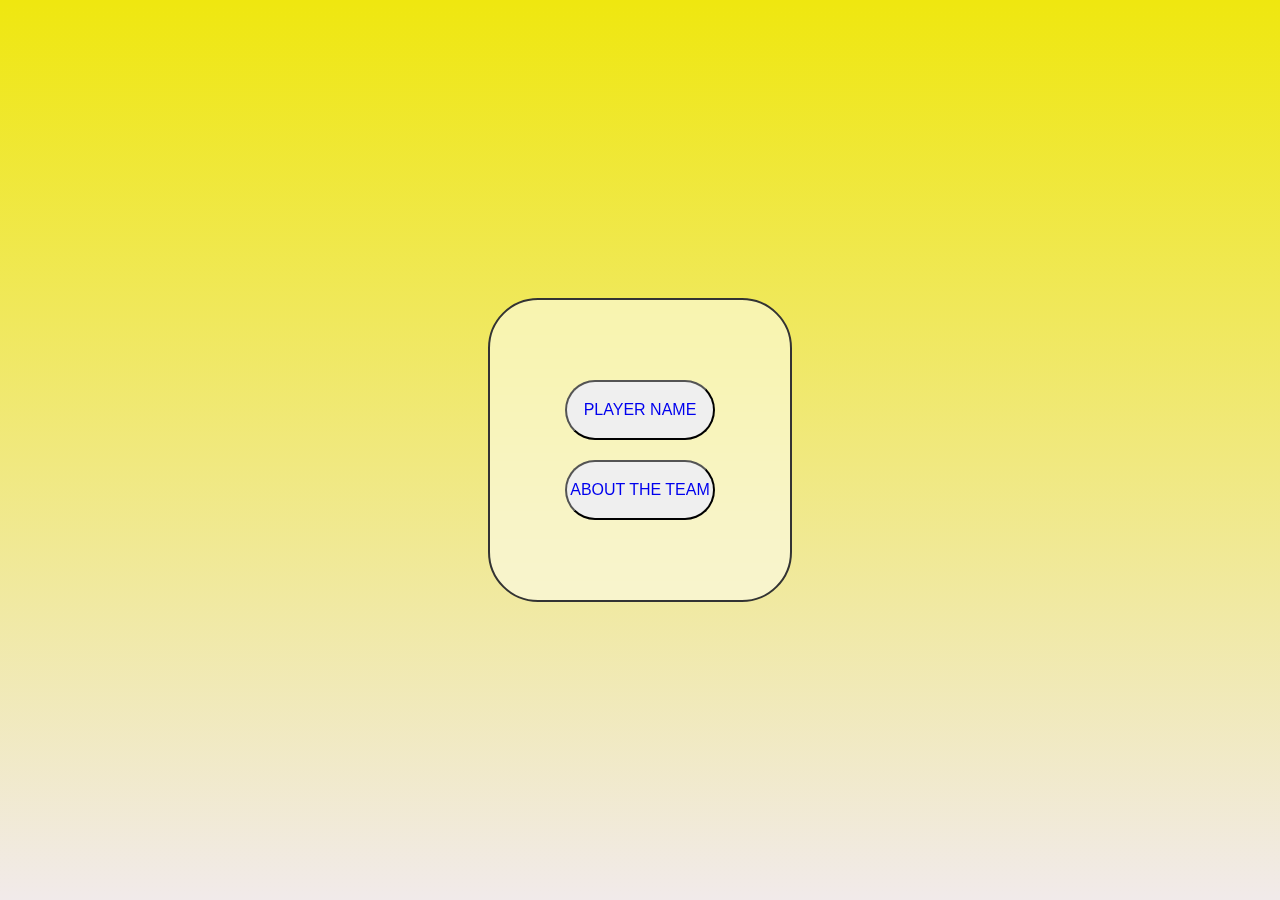
<file: csk.html>
<!DOCTYPE html>
<html lang="en">

<head>
  <meta charset="UTF-8">
  <meta name="viewport" content="width=device-width, initial-scale=1.0">
  <title>Document</title>
  <style>
    * {
      margin: 0;
      padding: 0;
    }

    body {
      display: flex;
      justify-content: center;
      align-items: center;
      height: 100vh;
      margin: 0;
      background-image: linear-gradient(rgb(239, 231, 15), rgb(241, 234, 234));
    }

    #box {
      height: 300px;
      width: 300px;
      background-color: rgba(255, 255, 255, 0.5);
      backdrop-filter: blur(50px);
      border: 2px solid #333;
      border-radius: 50px;
      display: flex;
      flex-direction: column;
      justify-content: center;
      /* Center the buttons vertically */
      align-items: center;
      /* Center the buttons horizontally */
    }

    .button {
      text-align: center;
      height: 60px;
      width: 150px;
      border-radius: 50px;
      margin: 10px 0;
    }

    .space {
      display: flex;
      flex-direction: column;
      align-items: center;
      /* Center the buttons horizontally */
    }

    .name {
      text-decoration: none;
      font-size: 1rem;
    }
  </style>
</head>

<body>
  <div id="box">
    <div class="space">
      <button class="button">
        <a href="./csk folder/player1.html" class="name">PLAYER NAME</a>
      </button>

      <button class="button">
        <a href="./csk folder/about.html" class="name">
          <P>ABOUT THE TEAM</P>
        </a>
      </button>
    </div>
  </div>

</body>

</html>
</file>
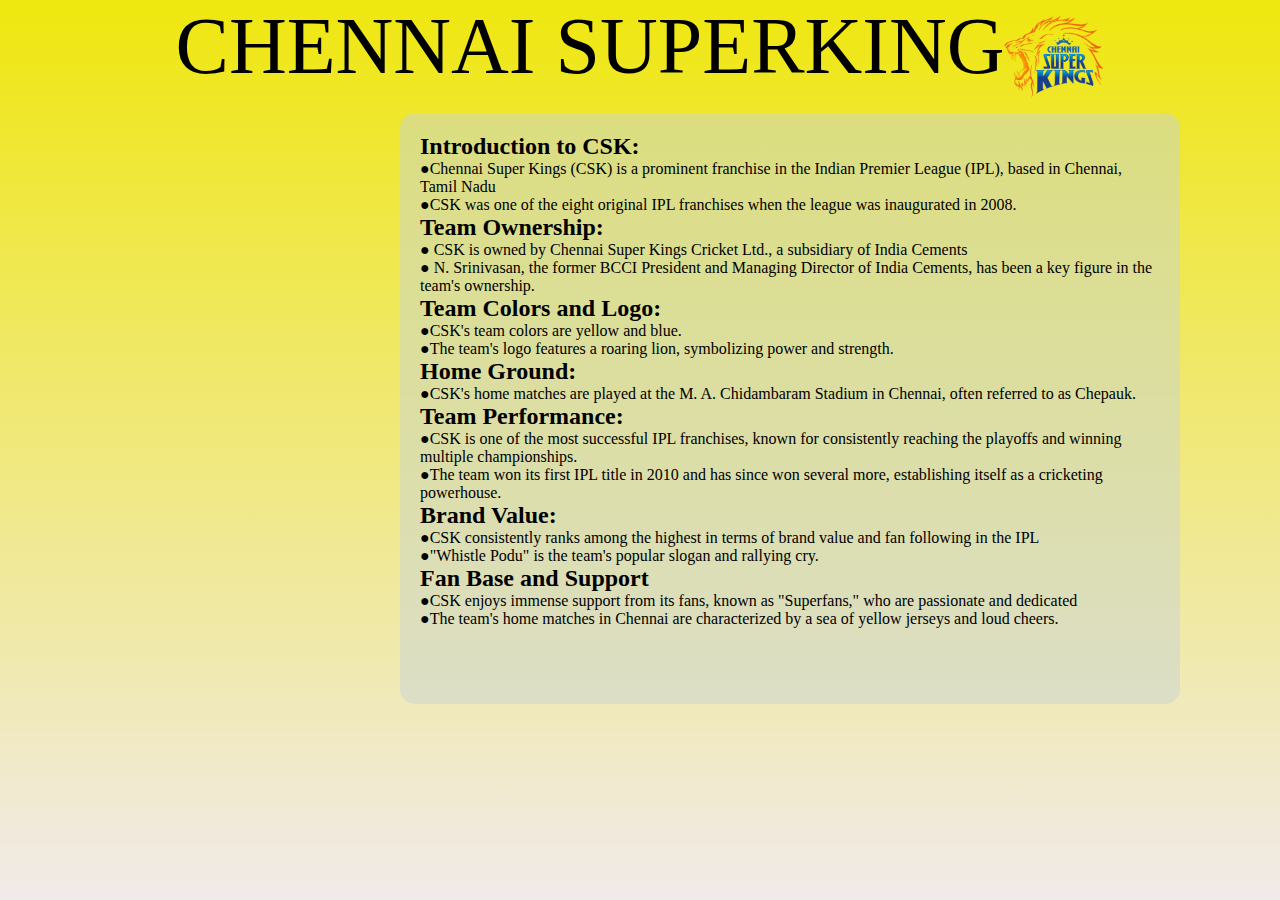
<file: csk folder/about.html>
<!DOCTYPE html>
<html lang="en">

<head>
    <meta charset="UTF-8">
    <meta name="viewport" content="width=device-width, initial-scale=1.0">
    <title>Document</title>
    <style>
        * {
            margin: 0%;
            padding: 0%;
        }

        body {
            height: 100vh;
            width: 100%;
            background-image: linear-gradient(rgb(239, 231, 15), rgb(241, 234, 234));
        }

        .container {
            height: 15cm;
            width: 20cm;
            border: 0;
            border-radius: 15px;
            background-color: rgb(200, 211, 211, 0.5);
            margin-left: 400px;
            padding: 12px;
        }

        .HEADLINE {
            height: 3cm;
            width: auto;
            display: flex;
            align-items: center;
            flex-direction: row;
            justify-content: center;
        }

        .text {
            font-size: 500%;
            text-align: center;
            margin-bottom: 20px;
        }

        .logo {
            max-width: 100px;
        }

        .gg{
            padding: 8px;
        }
    </style>
</head>

<body>
    <div CLASS="HEADLINE">
        <div class="text">
            <p>CHENNAI SUPERKING</p>
        </div>
        <img src="csk logo.png" alt="logo" class="logo">
    </div>
    <div class="container">
        <div class="gg">
            
                <h2><b> Introduction to CSK:</b></h2>
            
                    <p>●Chennai Super Kings (CSK) is a prominent franchise in the Indian Premier League (IPL), based in
                        Chennai, Tamil Nadu</p>
                    <p>●CSK was one of the eight original IPL franchises when the league was inaugurated in 2008.</p>
                


                <h2><b>Team Ownership:</b></li></h2>
                <ul>
                    <p>● CSK is owned by Chennai Super Kings Cricket Ltd., a subsidiary of India Cements</p>
                    <p>● N. Srinivasan, the former BCCI President and Managing Director of India Cements, has been a key
                        figure in the team's ownership.</p>
                </ul>

                <h2><b> Team Colors and Logo:</b></h2>
            
                <p>●CSK's team colors are yellow and blue.</p>
                <p>●The team's logo features a roaring lion, symbolizing power and strength.</p>
                
                <h2><b>Home Ground:</b></li></h2>
                
                <p>●CSK's home matches are played at the M. A. Chidambaram Stadium in Chennai, often referred to as Chepauk.</p>
                <h2><b> Team Performance:</b></h2>
                <p>●CSK is one of the most successful IPL franchises, known for consistently reaching the playoffs and winning multiple championships.</p>
                <p>●The team won its first IPL title in 2010 and has since won several more, establishing itself as a cricketing powerhouse.</p>

                <h2><b>Brand Value:</b></h2>
                <p>●CSK consistently ranks among the highest in terms of brand value and fan following in the IPL</p>
                <P>●"Whistle Podu" is the team's popular slogan and rallying cry.</P>

                <H2><B>Fan Base and Support</B></H2>
                <P>●CSK enjoys immense support from its fans, known as "Superfans," who are passionate and dedicated</P>
                <P>●The team's home matches in Chennai are characterized by a sea of yellow jerseys and loud cheers.</P>
                <H2></H2>
        </div>
    </div>
</body>

</html>
</file>
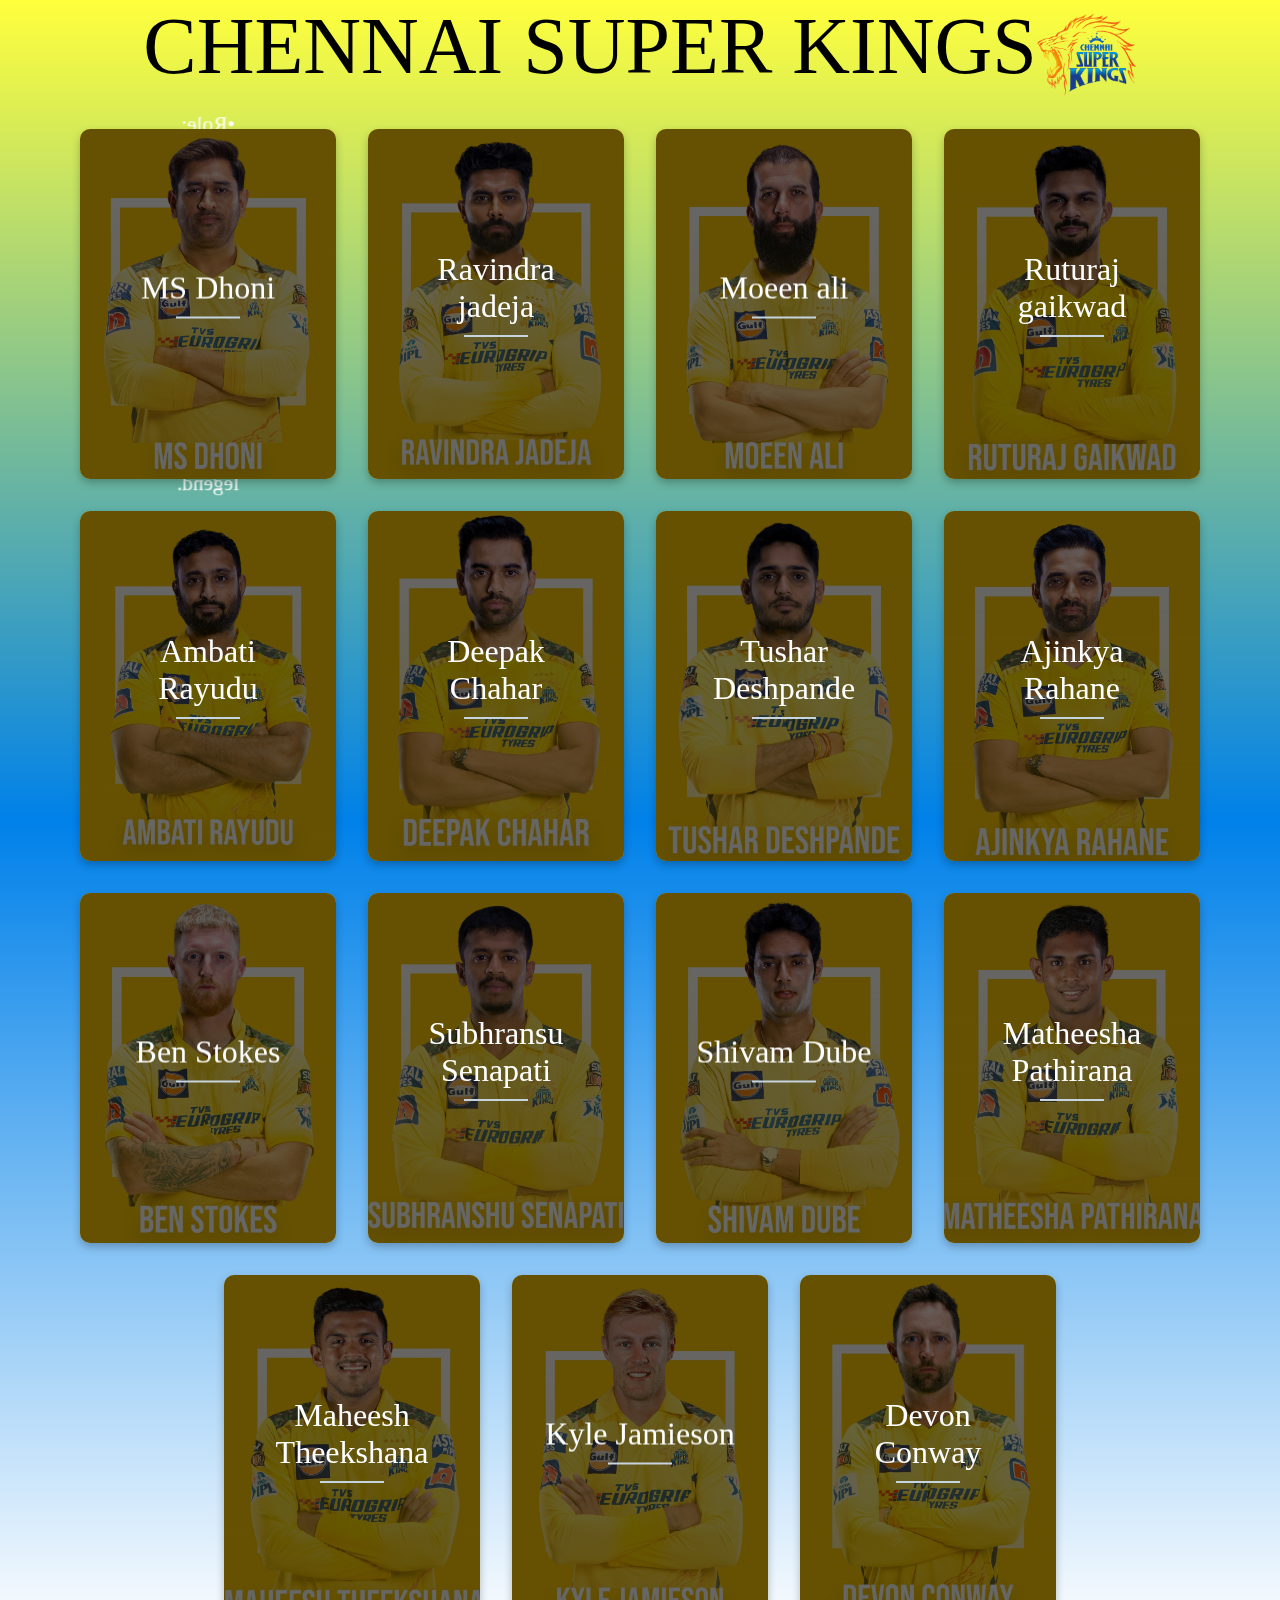
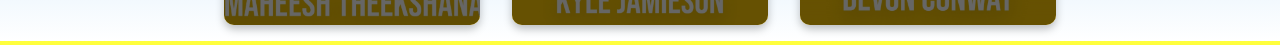
<file: csk folder/player1.html>
<!DOCTYPE html>
<html lang="en">

<head>
    <meta charset="UTF-8">
    <meta name="viewport" content="width=device-width, initial-scale=1.0">
    <title>Document</title>
    <link rel="stylesheet" href="style.css">
</head>

<body>
    <div class="wrapper">
       

        <div CLASS="HEADLINE">

            <p class="text">CHENNAI SUPER KINGS</p>
            <div>
                <img src="csk logo.png" alt="logo" class="logo">
            </div>
        </div>

        <div class="cols">
            <div class="col" ontouchstart="this.classList.toggle('hover');">
                <div class="container">
                    <div class="front" style="background-image: url(ms\ dhoni.jpg)">
                        <div class="inner">
                            <p>MS Dhoni</p>
                            <!-- <span>Lorem ipsum</span> -->
                        </div>
                    </div>
                    <div class="back">
                        <div class="inner">
                            <p>•Role: Captain,Indian-Wicketkeeper-Batsman </p>
                            <p>•IPL Debut: 2008</p>
                            <p>•Brief Bio:Mahendra Singh Dhoni, "Captain Cool," leads CSK with astute captaincy,
                                exceptional wicketkeeping, and brilliant batting finishes, an IPL legend.</p>
                        </div>
                    </div>
                </div>
            </div>
            <div class="col" ontouchstart="this.classList.toggle('hover');">
                <div class="container">
                    <div class="front" style="background-image:url(ravindra\ jadeja.jpg)">
                        <div class="inner">
                            <p>Ravindra jadeja</p>
                            <!-- <span>Lorem ipsum</span> -->
                        </div>
                    </div>
                    <div class="back">
                        <div class="inner">
                            <p> Role: All-Rounder</p>
                            <p>Nationality: Indian </p>
                            <p>IPL Debut: 2008 </p>
                            <p>Brief Bio: Ravindra Jadeja, "Sir Jadeja," is a cricket all-rounder renowned for left-arm
                                spin, explosive batting, and outstanding fielding, a vital CSK asset.</p>
                        </div>
                    </div>
                </div>
            </div>
            <div class="col" ontouchstart="this.classList.toggle('hover');">
                <div class="container">
                    <div class="front" style="background-image: url(moeen\ ali.jpg)">
                        <div class="inner">
                            <p>Moeen ali</p>
                            <!-- <span>Lorem ipsum</span> -->
                        </div>
                    </div>
                    <div class="back">
                        <div class="inner">
                            <p>Role: All-Rounder </p>
                            <p>Nationality: English </p>
                            <p>IPL Debut: 2018 </p>
                            <p>Brief Bio: Moeen Ali is a versatile all-rounder who can contribute with both bat and
                                ball. His off-spin and aggressive batting make him a valuable asset to CSK. </p>
                        </div>
                    </div>
                </div>
            </div>
            <div class="col" ontouchstart="this.classList.toggle('hover');">
                <div class="container">
                    <div class="front" style="background-image: url(ruturaj\ gaikwad.jpg)">
                        <div class="inner">
                            <p>Ruturaj gaikwad</p>
                            <!-- <span>Lorem ipsum</span> -->
                        </div>
                    </div>
                    <div class="back">
                        <div class="inner">
                            Role: Batsman

                            Nationality: Indian

                            IPL Debut: 2020

                            Brief Bio: Ruturaj Gaikwad is a young and talented Indian batsman who has been a revelation
                            in the IPL. His elegant batting style and ability to play big innings make him a key player
                            for CSK.
                        </div>
                    </div>
                </div>
            </div>
            <div class="col" ontouchstart="this.classList.toggle('hover');">
                <div class="container">
                    <div class="front" style="background-image: url(ambati\ rayudu.jpg)">
                        <div class="inner">
                            <p> Ambati Rayudu </p>
                            <!-- <span>Lorem ipsum</span> -->
                        </div>
                    </div>
                    <div class="back">
                        <div class="inner">


                            Role: Batsman

                            Nationality: Indian

                            IPL Debut: 2010

                            Brief Bio: Ambati Rayudu is an experienced Indian batsman who has been a consistent
                            performer for CSK. He is known for his versatile strokeplay.
                        </div>
                    </div>
                </div>
            </div>
            <div class="col" ontouchstart="this.classList.toggle('hover');">
                <div class="container">
                    <div class="front" style="background-image: url(deepak\ chahar.jpg)">
                        <div class="inner">
                            <p> Deepak Chahar </p>
                            <!-- <span>Lorem ipsum</span> -->
                        </div>
                    </div>
                    <div class="back">
                        <div class="inner">

                            Role: Bowler

                            Nationality: Indian

                            IPL Debut: 2018

                            Brief Bio: Deepak Chahar is a talented Indian fast bowler who has been a consistent
                            performer for CSK. His ability to swing the ball early on is his strength.
                        </div>
                    </div>
                </div>
            </div>
            <div class="col" ontouchstart="this.classList.toggle('hover');">
                <div class="container">
                    <div class="front" style="background-image: url(tushar\ deshpande.jpg)">
                        <div class="inner">
                            <p>Tushar Deshpande</p>
                            <!-- <span>Lorem ipsum</span> -->
                        </div>
                    </div>
                    <div class="back">
                        <div class="inner">


                            Role: Bowler

                            Nationality: Indian

                            IPL Debut: 2018

                            Brief Bio: Tushar Deshpande is an Indian fast bowler who brings his pace and aggression to
                            the CSK bowling attack.
                        </div>
                    </div>
                </div>
            </div>
            <div class="col" ontouchstart="this.classList.toggle('hover');">
                <div class="container">
                    <div class="front" style="background-image: url(ajinkya\ rahane.jpg)">
                        <div class="inner">
                            <p>Ajinkya Rahane</p>
                            <!-- <span>Lorem ipsum</span> -->
                        </div>
                    </div>
                    <div class="back">
                        <div class="inner">


                            Role: Batsman

                            Nationality: Indian

                            IPL Debut: 2008

                            Brief Bio: Ajinkya Rahane is an elegant Indian batsman with a solid technique. He brings
                            experience and stability to CSK's top order.
                        </div>
                    </div>
                </div>
            </div>
            <div class="col" ontouchstart="this.classList.toggle('hover');">
                <div class="container">
                    <div class="front" style="background-image: url(ben\ strokes.jpg)">
                        <div class="inner">
                            <p> Ben Stokes</p>
                            <!-- <span>Lorem ipsum</span> -->
                        </div>
                    </div>
                    <div class="back">
                        <div class="inner">
                            Role: All-Rounder

                            Nationality: English

                            IPL Debut: 2017

                            Brief Bio: Ben Stokes is a world-class all-rounder known for his dynamic batting, fast
                            bowling, and athletic fielding. He's a game-changer for CSK.
                        </div>
                    </div>
                </div>
            </div>
            <div class="col" ontouchstart="this.classList.toggle('hover');">
                <div class="container">
                    <div class="front" style="background-image: url(subhransu\ senapati.jpg)">
                        <div class="inner">
                            <p>Subhransu Senapati</p>
                            <!-- <span>Lorem, ipsum.</span> -->
                        </div>
                    </div>
                    <div class="back">
                        <div class="inner">
                            Role: Batsman
                            Nationality: Indian
                            IPL Debut: 2016
                            Brief Bio: Subhranshu Senapati is a young Indian batsman with a flair for big shots. He
                            provides depth to CSK's batting lineup.
                        </div>
                    </div>
                </div>
            </div>
            <div class="col" ontouchstart="this.classList.toggle('hover');">
                <div class="container">
                    <div class="front" style="background-image: url(shivam\ dube.jpg)">
                        <div class="inner">
                            <p>Shivam Dube</p>
                            <!-- <span>Lorem ipsum</span> -->
                        </div>
                    </div>
                    <div class="back">
                        <div class="inner">
                            Role: All-Rounder

                            Nationality: Indian

                            IPL Debut: 2018

                            Brief Bio: Shivam Dube is an exciting Indian all-rounder known for his powerful batting and
                            medium-pace bowling. He brings balance to the CSK squad.
                        </div>
                    </div>
                </div>
            </div>

            <div class="col" ontouchstart="this.classList.toggle('hover');">
                <div class="container">
                    <div class="front" style="background-image: url(matheesha\ pathirana.jpg)">
                        <div class="inner">
                            <p>Matheesha Pathirana</p>
                            <!-- <span>Lorem ipsum</span> -->
                        </div>
                    </div>
                    <div class="back">
                        <div class="inner">
                            Role: Bowler

                            Nationality: Sri Lankan

                            IPL Debut: 2023

                            Brief Bio: Matheesha Pathirana is an emerging fast bowler from Sri Lanka. His raw pace and
                            ability to generate bounce make him an exciting prospect for CSK.
                        </div>
                    </div>
                </div>
            </div>

            <div class="col" ontouchstart="this.classList.toggle('hover');">
                <div class="container">
                    <div class="front" style="background-image: url(maheesh\ theekshana.jpg)">
                        <div class="inner">
                            <p>Maheesh Theekshana</p>
                            <!-- <span>Lorem ipsum</span> -->
                        </div>
                    </div>
                    <div class="back">
                        <div class="inner">
                            Role: Bowler

                            Nationality: Sri Lankan

                            IPL Debut: 2023

                            Brief Bio: Maheesh Theekshana is a young spinner from Sri Lanka known for his variations.
                            He's an exciting addition to CSK's spin bowling arsenal.
                        </div>
                    </div>
                </div>
            </div>
            <div class="col" ontouchstart="this.classList.toggle('hover');">
                <div class="container">
                    <div class="front" style="background-image: url(kyle\ jamieson.jpg)">
                        <div class="inner">
                            <p>Kyle Jamieson</p>
                            <!-- <span>Lorem ipsum</span> -->
                        </div>
                    </div>
                    <div class="back">
                        <div class="inner">
                            Role: All-Rounder

                            Nationality: New Zealand

                            IPL Debut: 2021

                            Brief Bio: Kyle Jamieson is a tall New Zealand all-rounder with the ability to swing the
                            ball and contribute with the bat. He adds balance to CSK's squad.
                        </div>
                    </div>
                </div>
            </div>
            <div class="col" ontouchstart="this.classList.toggle('hover');">
                <div class="container">
                    <div class="front" style="background-image: url(devon\ convey.jpg)">
                        <div class="inner">
                            <p> Devon Conway </p>
                            <!-- <span>Lorem ipsum</span> -->
                        </div>
                    </div>
                    <div class="back">
                        <div class="inner">
                            Role: Batsman

                            Nationality: New Zealand

                            IPL Debut: 2023

                            Brief Bio: Devon Conway is a promising batsman from New Zealand. His elegant strokeplay and
                            consistency have made him an exciting addition to the CSK squad.
                        </div>
                    </div>
                </div>
            </div>
        </div>
    </div>
</body>

</html>
</file>
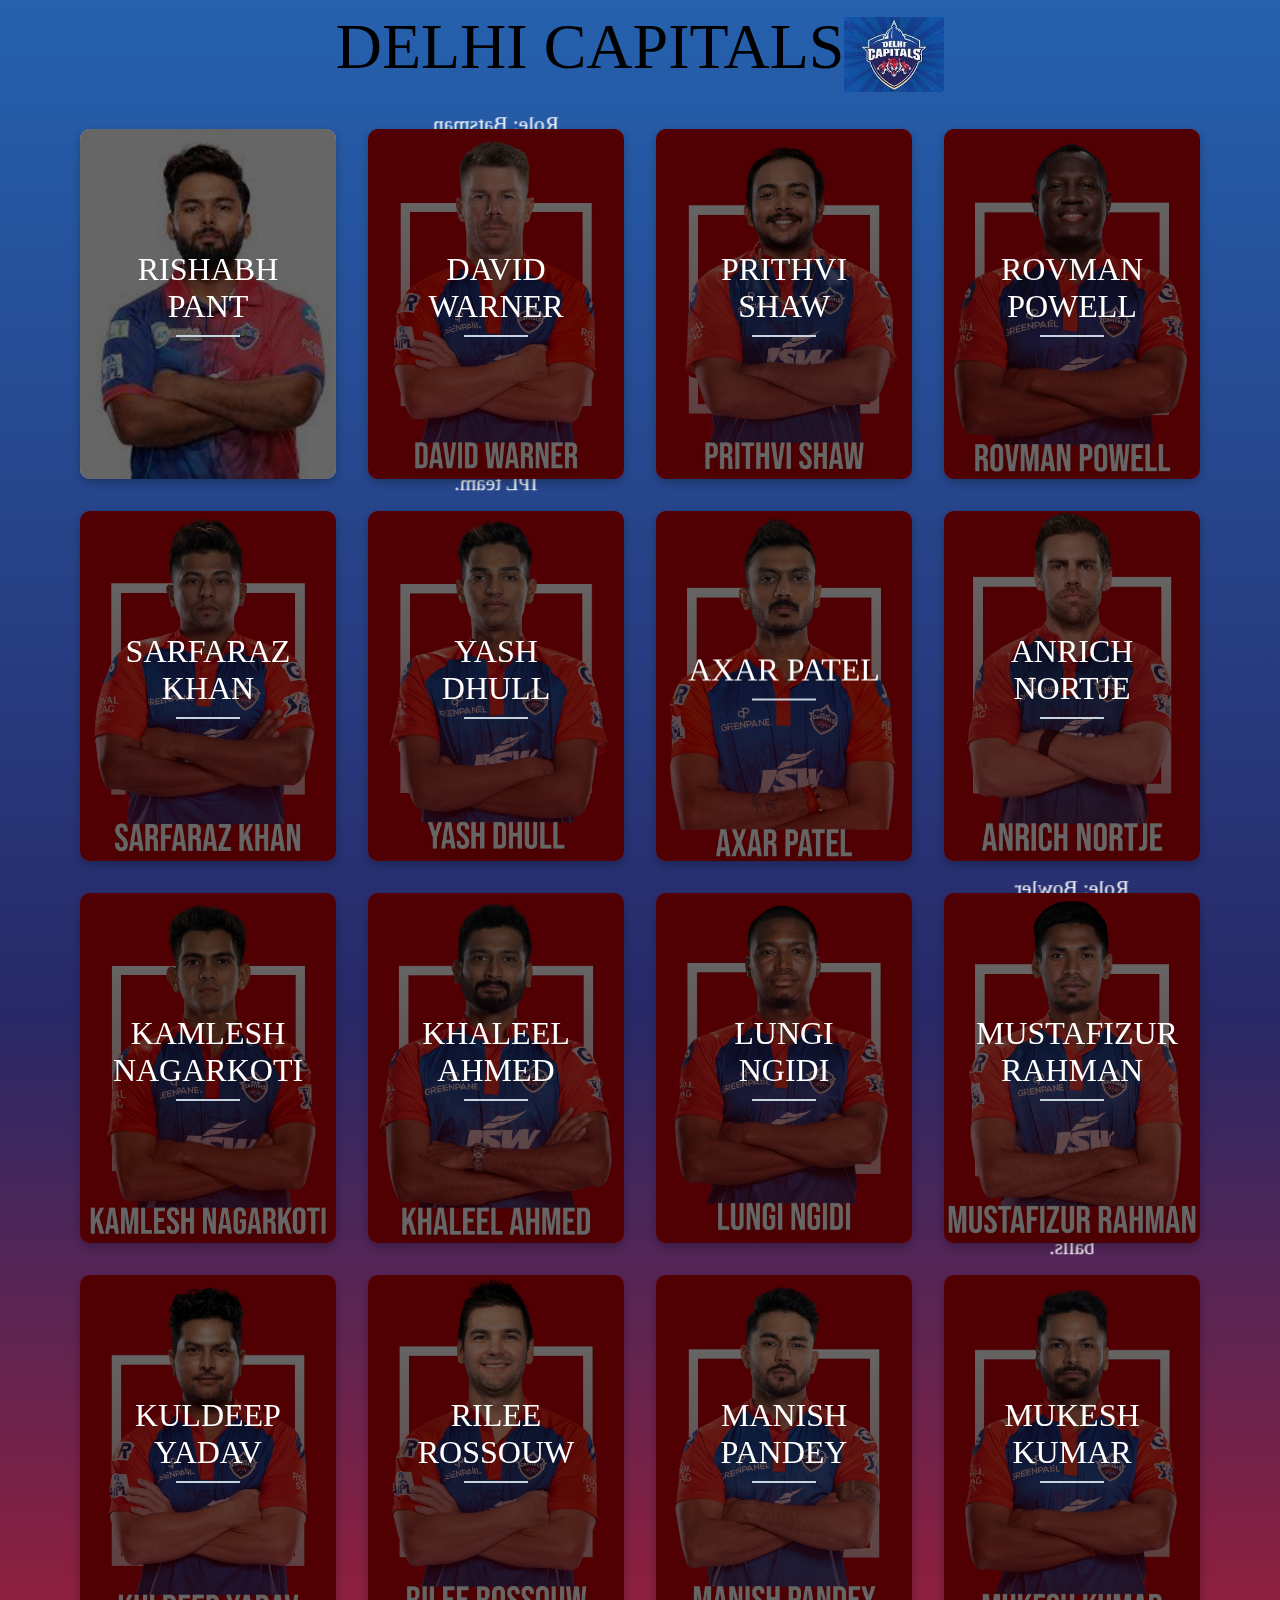
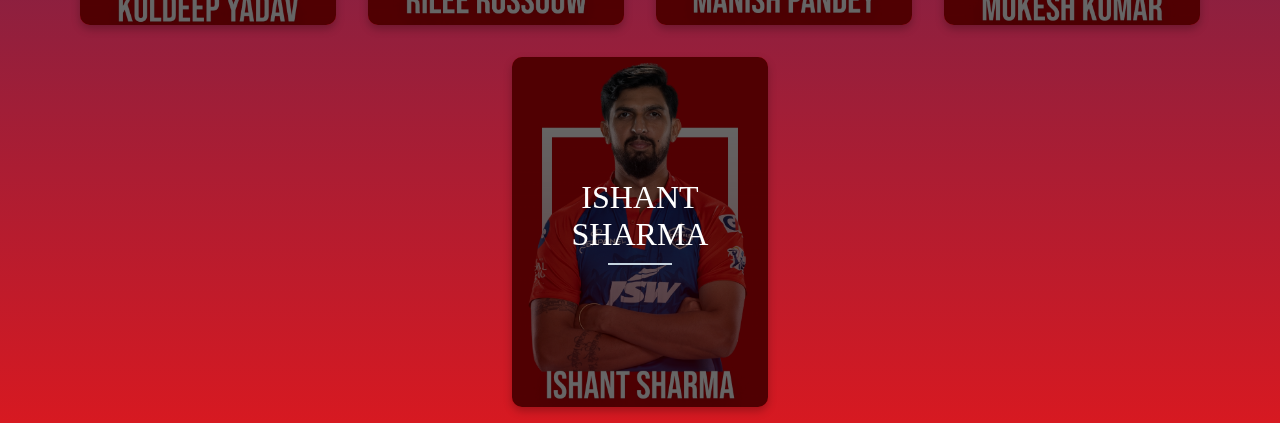
<file: dd/player.html>
<!DOCTYPE html>
<html lang="en">

<head>
    <meta charset="UTF-8">
    <meta name="viewport" content="width=device-width, initial-scale=1.0">
    <title>DELHI CAPITALS</title>
    <link rel="stylesheet" href="style.css">
</head>

<body>
    <div class="wrapper">


        <div CLASS="HEADLINE">

            <p class="text">DELHI CAPITALS</p>
            <div>
                <img src="LOGO.jpeg" alt="logo" class="logo">
            </div>
        </div>

        <div class="cols">
            <div class="col" ontouchstart="this.classList.toggle('hover');">
                <div class="container">
                    <div class="front" style="background-image: url(rishabh_pant.jpeg)">
                        <div class="inner">
                            <p>RISHABH PANT</p>
                            <!-- <span>Lorem ipsum</span> -->
                        </div>
                    </div>
                    <div class="back">
                        <div class="inner">
                            <p>Role: Wicketkeeper-batsman, Captain </p>
                             <p>Nationality: Indian </p>
                             <p>IPL Debut: 2016 </p>
                            <p>Brief bio: Attacking left-handed batsman & DC captain, known for aggressive strokeplay, led
                            India at the world cup. </p>
                        </div>
                    </div>
                </div>
            </div>
            <div class="col" ontouchstart="this.classList.toggle('hover');">
                <div class="container">
                    <div class="front" style="background-image:url(DAVID_WARNER.jpg)">
                        <div class="inner">
                            <p>DAVID WARNER</p>
                            <!-- <span>Lorem ipsum</span> -->
                        </div>
                    </div>
                    <div class="back">
                        <div class="inner">
                            <p> Role: Batsman </p>
                            <p> Nationality: Australian </p>
                            <p>IPL Debut: 2009 </p>
                            <p> Brief Bio: David Warner, an Australian batting maestro, is known for his aggressive
                                style and consistent run-scoring. His leadership and experience at the top of the order
                                are invaluable for his IPL team. </p>
                        </div>
                    </div>
                </div>
            </div>
            <div class="col" ontouchstart="this.classList.toggle('hover');">
                <div class="container">
                    <div class="front" style="background-image: url(PRITHVI_SHAW.jpg)">
                        <div class="inner">
                            <p>PRITHVI SHAW</p>
                            <!-- <span>Lorem ipsum</span> -->
                        </div>
                    </div>
                    <div class="back">
                        <div class="inner">
                            <p> Role: Batsman</p>
                            <p> Nationality: Indian</p>
                            <p> IPL Debut: 2018</p>
                            <p>Brief Bio: Prithvi Shaw is a young and explosive Indian opener known for his aggressive
                                batting style. </p>
                        </div>
                    </div>
                </div>
            </div>
            <div class="col" ontouchstart="this.classList.toggle('hover');">
                <div class="container">
                    <div class="front" style="background-image: url(ROVMAN_POWELL.jpg)">
                        <div class="inner">
                            <p>ROVMAN POWELL</p>
                            <!-- <span>Lorem ipsum</span> -->
                        </div>
                    </div>
                    <div class="back">
                        <div class="inner">
                            <p> Role: All-Rounder</p>
                            <p> Nationality: Jamaican</p>
                            <p>IPL Debut: 2018</p>
                            <p> Brief Bio: Rovman Powell is a Jamaican all-rounder with powerful batting and medium-pace
                                bowling skills. </p>
                        </div>
                    </div>
                </div>
            </div>
            <div class="col" ontouchstart="this.classList.toggle('hover');">
                <div class="container">
                    <div class="front" style="background-image: url(SARFARAZ_KHAN.jpg)">
                        <div class="inner">
                            <p>SARFARAZ KHAN</p>
                            <!-- <span>Lorem ipsum</span> -->
                        </div>
                    </div>
                    <div class="back">
                        <div class="inner">
                            <p> Role: Batsman </p>
                            <p>Nationality: Indian </p>
                            <p> IPL Debut: 2015 </p>
                            <p> Brief Bio: Sarfaraz Khan is an Indian batsman known for his creative strokeplay and the
                                ability to play unconventional shots. </p>
                        </div>
                    </div>
                </div>
            </div>
            <div class="col" ontouchstart="this.classList.toggle('hover');">
                <div class="container">
                    <div class="front" style="background-image: url(YASH_DHULL.jpg)">
                        <div class="inner">
                            <p>YASH DHULL</p>
                            <!-- <span>Lorem ipsum</span> -->
                        </div>
                    </div>
                    <div class="back">
                        <div class="inner">
                            <p>Role: Batsman </p>
                            <p> Nationality: Indian </p>
                            <p>IPL Debut: 2021 </p>
                            <p>Brief Bio: Yash Dhull is a young Indian batsman known for his aggressive style and the
                                ability to playimpactful innings. </p>
                        </div>
                    </div>
                </div>
            </div>
            <div class="col" ontouchstart="this.classList.toggle('hover');">
                <div class="container">
                    <div class="front" style="background-image: url(AXAR_PATEL.jpg)">
                        <div class="inner">
                            <p>AXAR PATEL</p>
                            <!-- <span>Lorem ipsum</span> -->
                        </div>
                    </div>
                    <div class="back">
                        <div class="inner">
                            <p> Role: All-Rounder </p>
                            <p> Nationality: Indian </p>
                            <p> IPL Debut: 2013 </p>
                            <p>Brief Bio: Axar Patel is a versatile Indian all-rounder known for his left-arm spin and
                                useful contributions with the bat. </p>
                        </div>
                    </div>
                </div>
            </div>
            <div class="col" ontouchstart="this.classList.toggle('hover');">
                <div class="container">
                    <div class="front" style="background-image: url(ANRICH_NORTJE.jpg)">
                        <div class="inner">
                            <p>ANRICH NORTJE</p>
                            <!-- <span>Lorem ipsum</span> -->
                        </div>
                    </div>
                    <div class="back">
                        <div class="inner">
                            <p>Role: Bowler </p>
                            <p> Nationality: South African </p>
                            <p> IPL Debut: 2020 </p>
                            <p>Brief Bio: Anrich Nortje is a South African fast bowler who consistently clocks high
                                speeds. </p>

                        </div>
                    </div>
                </div>
            </div>
            <div class="col" ontouchstart="this.classList.toggle('hover');">
                <div class="container">
                    <div class="front" style="background-image: url(KAMLESH_NAGARKOTI.jpg)">
                        <div class="inner">
                            <p>KAMLESH NAGARKOTI</p>
                            <!-- <span>Lorem ipsum</span> -->
                        </div>
                    </div>
                    <div class="back">
                        <div class="inner">
                            <p>Role: Bowler </p>
                            <p>Nationality: Indian </p>
                            <p>IPL Debut: 2018 </p>
                            <p> Brief Bio: Kamlesh Nagarkoti is an exciting Indian fast bowler with the ability to
                                generate pace and swing the ball. </p>
                        </div>
                    </div>
                </div>
            </div>
            <div class="col" ontouchstart="this.classList.toggle('hover');">
                <div class="container">
                    <div class="front" style="background-image: url(KHALEEL_AHMED.jpg)">
                        <div class="inner">
                            <p>KHALEEL AHMED</p>
                            <!-- <span>Lorem, ipsum.</span> -->
                        </div>
                    </div>
                    <div class="back">
                        <div class="inner">
                            <p> Role: Batsman </p>
                            <p> Nationality: Indian </p>
                            <p> IPL Debut: 2016 </p>
                            <p> Brief Bio: Subhranshu Senapati is a young Indian batsman with a flair for big shots. He
                                provides depth to CSK's batting lineup. </p>
                        </div>
                    </div>
                </div>
            </div>
            <div class="col" ontouchstart="this.classList.toggle('hover');">
                <div class="container">
                    <div class="front" style="background-image: url(LUNGI_NGIDI.jpg)">
                        <div class="inner">
                            <p>LUNGI NGIDI</p>
                            <!-- <span>Lorem ipsum</span> -->
                        </div>
                    </div>
                    <div class="back">
                        <div class="inner">
                            <p>Role: Bowler </p>
                            <p>Nationality: South African </p>
                            <p>IPL Debut: 2018 </p>
                            <p>Brief Bio: Lungi Ngidi is a South African fast bowler with the ability to generate pace
                                and bounce. He is a lethal wicket-taking option for DC.</p>
                        </div>
                    </div>
                </div>
            </div>

            <div class="col" ontouchstart="this.classList.toggle('hover');">
                <div class="container">
                    <div class="front" style="background-image: url(MUSTAFIZUR_RAHMAN.jpg)">
                        <div class="inner">
                            <p>MUSTAFIZUR RAHMAN</p>
                            <!-- <span>Lorem ipsum</span> -->
                        </div>
                    </div>
                    <div class="back">
                        <div class="inner">
                            <p> Role: Bowler </p>
                            <p> Nationality: Bangladeshi </p>
                            <p> IPL Debut: 2016 </p>
                            <p> Brief Bio: Mustafizur Rahman, known as the "Fizz," is a left-arm seamer from Bangladesh.
                                He is
                                celebrated for his deceptive variations, especially his off-cutters and slower balls.
                            </p>

                        </div>
                    </div>
                </div>
            </div>

            <div class="col" ontouchstart="this.classList.toggle('hover');">
                <div class="container">
                    <div class="front" style="background-image: url(KULDEEP-YADAV.jpg)">
                        <div class="inner">
                            <p>KULDEEP YADAV</p>
                            <!-- <span>Lorem ipsum</span> -->
                        </div>
                    </div>
                    <div class="back">
                        <div class="inner">
                            <p>Role: Bowler </p>
                            <p> Nationality: Indian </p>
                            <p>IPL Debut: 2016 </p>
                            <p>Brief Bio: Kuldeep Yadav is an Indian left-arm wrist-spinner known for his ability to
                                turn the ball both ways. </p>
                        </div>
                    </div>
                </div>
            </div>
            <div class="col" ontouchstart="this.classList.toggle('hover');">
                <div class="container">
                    <div class="front" style="background-image: url(RILEE_ROSSOUW.jpg)">
                        <div class="inner">
                            <p>RILEE ROSSOUW</p>
                            <!-- <span>Lorem ipsum</span> -->
                        </div>
                    </div>
                    <div class="back">
                        <div class="inner">
                            <p> Role: Batsman </p>
                            <p>Nationality: South African </p>
                            <p> IPL Debut: 2023 </p>
                            <p>Brief Bio: Rilee Rossouw is a South African batsman known for his aggressive style and
                                ability to score quickly. </p>
                        </div>
                    </div>
                </div>
            </div>
            <div class="col" ontouchstart="this.classList.toggle('hover');">
                <div class="container">
                    <div class="front" style="background-image: url(MANISH_PANDEY.jpg)">
                        <div class="inner">
                            <p>MANISH PANDEY</p>
                            <!-- <span>Lorem ipsum</span> -->
                        </div>
                    </div>
                    <div class="back">
                        <div class="inner">
                            <p> Role: Batsman </p>
                            <p>Nationality: Indian </p>
                            <p>IPL Debut: 2008 </p>
                            <p> Brief Bio: Manish Pandey is an experienced Indian batsman with a history of consistent
                                performances in the IPL. </p>

                        </div>
                    </div>
                </div>
            </div>
            <div class="col" ontouchstart="this.classList.toggle('hover');">
                <div class="container">
                    <div class="front" style="background-image: url(MUKESH_KUMAR.jpg)">
                        <div class="inner">
                            <p>MUKESH KUMAR</p>
                            <!-- <span>Lorem ipsum</span> -->
                        </div>
                    </div>
                    <div class="back">
                        <div class="inner">
                            <p>Role: Bowler </p>
                            <p> Nationality: Indian </p>
                            <p>IPL Debut: 2020 </p>
                            <p> Brief Bio: Mukesh Kumar is a young Indian fast bowler with the potential to make an
                                impact in the IPL. His accuracy and control are his strengths. </p>

                        </div>
                    </div>
                </div>
            </div>
            <div class="col" ontouchstart="this.classList.toggle('hover');">
                <div class="container">
                    <div class="front" style="background-image: url(ISHANT_SHARMA.jpg)">
                        <div class="inner">
                            <p>ISHANT SHARMA</p>
                            <!-- <span>Lorem ipsum</span> -->
                        </div>
                    </div>
                    <div class="back">
                        <div class="inner">
                            <p> Role: Bowler </p>
                            <p>Nationality: Indian </p>
                            <p>IPL Debut: 2008 </p>
                            <p>Brief Bio: Ishant Sharma is a seasoned Indian fast bowler with a rich history in
                                international cricket. </p>
                        </div>
                    </div>
                </div>
            </div>

        </div>
    </div>
</body>

</html>
</file>
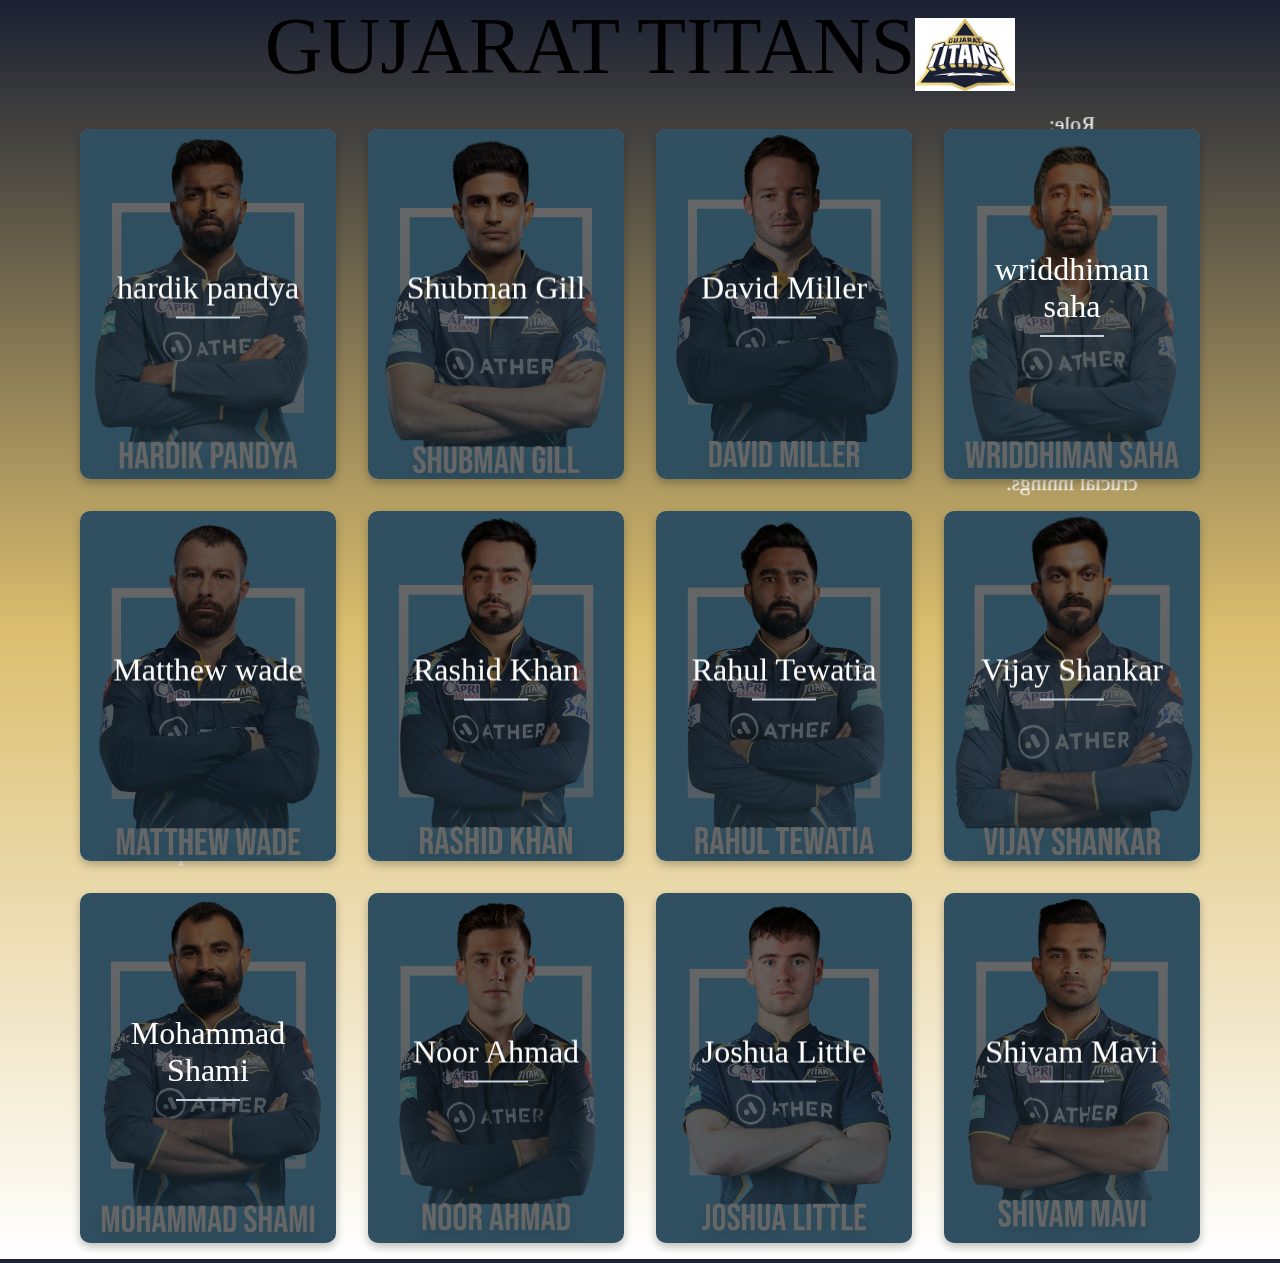
<file: gujarat files/player.html>
<!DOCTYPE html>
<html lang="en">

<head>
    <meta charset="UTF-8">
    <meta name="viewport" content="width=device-width, initial-scale=1.0">
    <title>Document</title>
    <link rel="stylesheet" href="style.css">

</head>

<body>
    <div class="wrapper">


        <div CLASS="HEADLINE">

            <p class="text">GUJARAT TITANS</p>
            <div>
                <img src="logo.png" alt="logo" class="logo">
            </div>
        </div>

        <div class="cols">
            <div class="col" ontouchstart="this.classList.toggle('hover');">
                <div class="container">
                    <div class="front" style="background-image: url(hardik_pandya.jpg)">
                        <div class="inner">
                            <p>hardik pandya</p>
                            <!-- <span>Lorem ipsum</span> -->
                        </div>
                    </div>
                    <div class="back">
                        <div class="inner">
                            <p> Role: All-Rounder </p>
                            <p> Nationality: Indian </p>
                            <p> IPL Debut: 2015 </p>
                            <p> Brief Bio: Hardik Pandya is an explosive Indian all-rounder with the ability to score
                                quick runs and
                                contribute with his pace bowling. He's a key asset for any team.</p>
                        </div>
                    </div>
                </div>
            </div>
            <div class="col" ontouchstart="this.classList.toggle('hover');">
                <div class="container">
                    <div class="front" style="background-image:url(Shubman_Gill.jpg)">
                        <div class="inner">
                            <p>Shubman Gill</p>
                            <!-- <span>Lorem ipsum</span> -->
                        </div>
                    </div>
                    <div class="back">
                        <div class="inner">
                            <p> Role: All-Rounder</p>
                            <p>Nationality: Indian </p>
                            <p>IPL Debut: 2018 </p>
                            <p> Brief Bio: Shubman Gill is a highly-talented young Indian batsman known for his elegant
                                strokeplay
                                and solid technique. He is often relied upon to provide stability at the top of the
                                order. </p>

                        </div>
                    </div>
                </div>
            </div>
            <div class="col" ontouchstart="this.classList.toggle('hover');">
                <div class="container">
                    <div class="front" style="background-image: url(David_Miller.jpg)">
                        <div class="inner">
                            <p>David Miller</p>
                            <!-- <span>Lorem ipsum</span> -->
                        </div>
                    </div>
                    <div class="back">
                        <div class="inner">
                            <p>Role: Batsman </p>
                            <p> Nationality: South African </p>
                            <p>IPL Debut: 2011 </p>
                            <p>Brief Bio: David Miller, a South African power-hitter, is known for his ability to clear
                                the
                                boundaries and finish games. </p>
                        </div>
                    </div>
                </div>
            </div>
            <div class="col" ontouchstart="this.classList.toggle('hover');">
                <div class="container">
                    <div class="front" style="background-image: url(wriddhiman_saha.jpg)">
                        <div class="inner">
                            <p>wriddhiman saha</p>
                            <!-- <span>Lorem ipsum</span> -->
                        </div>
                    </div>
                    <div class="back">
                        <div class="inner">
                            <p> Role: Wicketkeeper-Batsman </p>
                            <p> Nationality: Indian</p>
                            <p>IPL Debut: 2010 </p>
                            <p> Brief Bio: Wriddhiman Saha is an experienced Indian wicketkeeper-batsman known for his
                                exceptional wicketkeeping skills and the ability to play crucial innings.</p>
                        </div>
                    </div>
                </div>
            </div>
            <div class="col" ontouchstart="this.classList.toggle('hover');">
                <div class="container">
                    <div class="front" style="background-image: url(Matthew_wade.jpg)">
                        <div class="inner">
                            <p>Matthew wade</p>
                            <!-- <span>Lorem ipsum</span> -->
                        </div>
                    </div>
                    <div class="back">
                        <div class="inner">
                            <p>Role: Batsman/Wicketkeeper </p>
                            <p> Nationality: Australian </p>
                            <p>IPL Debut: 2012 </p>
                            <p> Brief Bio: Matthew Wade, an Australian wicketkeeper-batsman, is known for his aggressive
                                batting style and effective glovework behind the stumps. </p>
                        </div>
                    </div>
                </div>
            </div>
            <div class="col" ontouchstart="this.classList.toggle('hover');">
                <div class="container">
                    <div class="front" style="background-image: url(Rashid_Khan.jpg)">
                        <div class="inner">
                            <p>Rashid Khan</p>
                            <!-- <span>Lorem ipsum</span> -->
                        </div>
                    </div>
                    <div class="back">
                        <div class="inner">
                            <p>Role: Bowler</p>
                            <p>Nationality: Afghan </p>
                            <p> IPL Debut: 2017 </p>
                            <p> Brief Bio: Rashid Khan is an Afghan leg-spin sensation known for his ability to take
                                wickets
                                consistently. He is a game-changer with his spin bowling.</p>
                        </div>
                    </div>
                </div>
            </div>
            <div class="col" ontouchstart="this.classList.toggle('hover');">
                <div class="container">
                    <div class="front" style="background-image: url(Rahul_Tewatia.jpg)">
                        <div class="inner">
                            <p>Rahul Tewatia</p>
                            <!-- <span>Lorem ipsum</span> -->
                        </div>
                    </div>
                    <div class="back">
                        <div class="inner">
                            <p> Role: All-Rounder </p>
                            <p>Nationality: Indian </p>
                            <p>IPL Debut: 2014 </p>
                            <p>Brief Bio: Rahul Tewatia is an Indian all-rounder known for his left-arm spin and the
                                ability to clear the boundaries with the bat.</p>
                        </div>
                    </div>
                </div>
            </div>
            <div class="col" ontouchstart="this.classList.toggle('hover');">
                <div class="container">
                    <div class="front" style="background-image: url(Vijay_Shankar.jpg)">
                        <div class="inner">
                            <p>Vijay Shankar</p>
                            <!-- <span>Lorem ipsum</span> -->
                        </div>
                    </div>
                    <div class="back">
                        <div class="inner">
                            <p> Role: All-Rounder </p>
                            <p>Nationality: Indian </p>
                            <p>IPL Debut: 2014 </p>
                            <p>Brief Bio: Vijay Shankar is an Indian all-rounder who can provide stability in the middle
                                order and contribute with his medium-pace bowling. </p>
                        </div>
                    </div>
                </div>
            </div>
            <div class="col" ontouchstart="this.classList.toggle('hover');">
                <div class="container">
                    <div class="front" style="background-image: url(Mohammad_Shami.jpg)">
                        <div class="inner">
                            <p> Mohammad Shami</p>
                            <!-- <span>Lorem ipsum</span> -->
                        </div>
                    </div>
                    <div class="back">
                        <div class="inner">
                            <p> Role: Bowler </p>
                            <p>Nationality: Indian </p>
                            <p> IPL Debut: 2013 </p>
                            <p> Brief Bio: Mohammad Shami is an experienced Indian fast bowler with the ability to swing
                                the
                                ball at pace. He is known for his ability to pick up crucial wickets. </p>
                        </div>
                    </div>
                </div>
            </div>
            <div class="col" ontouchstart="this.classList.toggle('hover');">
                <div class="container">
                    <div class="front" style="background-image: url(Noor_Ahmad.jpg)">
                        <div class="inner">
                            <p>Noor Ahmad</p>
                            <!-- <span>Lorem, ipsum.</span> -->
                        </div>
                    </div>
                    <div class="back">
                        <div class="inner">
                            <p> Role: Bowler </p>
                            <p>Nationality: Afghan </p>
                            <p> IPL Debut: 2020 </p>
                            <p>Brief Bio: Noor Ahmad is a young Afghan spinner who has made a mark with his left-arm
                                spin.
                                He provides a spin option for the team. </p>
                        </div>
                    </div>
                </div>
            </div>
            <div class="col" ontouchstart="this.classList.toggle('hover');">
                <div class="container">
                    <div class="front" style="background-image: url(Joshua_Little.jpg)">
                        <div class="inner">
                            <p>Joshua Little</p>
                            <!-- <span>Lorem ipsum</span> -->
                        </div>
                    </div>
                    <div class="back">
                        <div class="inner">
                           <p> Role: Bowler </p>
                           <p> Nationality: Irish </p>
                           <p> IPL Debut: 2023 </p>
                           <p> Brief Bio: Joshua Little is a left-arm fast bowler from Ireland known for his pace and
                            ability to swing the ball. He's an exciting prospect for the team. </p>
                        </div>
                    </div>
                </div>
            </div>

            <div class="col" ontouchstart="this.classList.toggle('hover');">
                <div class="container">
                    <div class="front" style="background-image: url(Shivam_Mavi.jpg)">
                        <div class="inner">
                            <p>Shivam Mavi</p>
                            <!-- <span>Lorem ipsum</span> -->
                        </div>
                    </div>
                    <div class="back">
                        <div class="inner">
                          <p>Role: Bowler</p>
                           <p> Nationality: Indian </p>
                          <p> IPL Debut: 2018 </p>
                           <p> Brief Bio: Shivam Mavi is a young Indian fast bowler with the potential to become a key player in the 
                            team's pace attack. His pace and control are his strengths. </p>
                        </div>
                    </div>
                </div>
            </div>

           
           
        </div>
    </div>
</body>

</html>
</file>
<file: csk folder/style.css>
*{
    margin: 0;
    padding: 0;
    -webkit-box-sizing: border-box;
            box-sizing: border-box;
  }

  h1{
    font-size: 2.5rem;
    font-family: 'Montserrat';
    font-weight: normal;
    color: #444;
    text-align: center;
    margin: 2rem 0;
  }
  body{
    background: linear-gradient(to bottom, rgb(255,255,60),rgb(0,129,233),#fff);
  }
  .wrapper{
    width: 90%;
    margin: 0 auto;
    max-width: 80rem;
   
  }
  .HEADLINE {
    height: 3cm;
    width: auto;
    display: flex;
    align-items: center;
    flex-direction: row;
    justify-content: center;
}

.text {
    font-size: 500%;
    text-align: center;
    margin-bottom: 20px;
    display: flex;
}

.logo {
    max-width: 100px;
}
  
  .cols{
    display: -webkit-box;
    display: -ms-flexbox;
    display: flex;
    -ms-flex-wrap: wrap;
        flex-wrap: wrap;
    -webkit-box-pack: center;
        -ms-flex-pack: center;
            justify-content: center;
  }
  
  .col{
    width: calc(25% - 2rem);
    margin: 1rem;
    cursor: pointer;
  }
  
  .container{
    -webkit-transform-style: preserve-3d;
            transform-style: preserve-3d;
      -webkit-perspective: 1000px;
              perspective: 1000px;
  }
  
  .front,
  .back{
    background-size: cover;
    box-shadow: 0 4px 8px 0 rgba(0,0,0,0.25);
    border-radius: 10px;
      background-position: center;
      -webkit-transition: -webkit-transform .7s cubic-bezier(0.4, 0.2, 0.2, 1);
      transition: -webkit-transform .7s cubic-bezier(0.4, 0.2, 0.2, 1);
      -o-transition: transform .7s cubic-bezier(0.4, 0.2, 0.2, 1);
      transition: transform .7s cubic-bezier(0.4, 0.2, 0.2, 1);
      transition: transform .7s cubic-bezier(0.4, 0.2, 0.2, 1), -webkit-transform .7s cubic-bezier(0.4, 0.2, 0.2, 1);
      -webkit-backface-visibility: hidden;
              backface-visibility: hidden;
      text-align: center;
      min-height: 350px;
      height: auto;
      border-radius: 10px;
      color: #fff;
      font-size: 1.5rem;
  }
  
  .back{
    background: #cedce7;
    background: -webkit-linear-gradient(45deg,  #cedce7 0%,#596a72 100%);
    background: -o-linear-gradient(45deg,  #cedce7 0%,#596a72 100%);
    background: linear-gradient(45deg,  #cedce7 0%,#596a72 100%);
  }
  
  .front:after{
      position: absolute;
      top: 0;
      left: 0;
      z-index: 1;
      width: 100%;
      height: 100%;
      content: '';
      display: block;
      opacity: .6;
      background-color: #000;
      -webkit-backface-visibility: hidden;
              backface-visibility: hidden;
      border-radius: 10px;
  }
  .container:hover .front,
  .container:hover .back{
      -webkit-transition: -webkit-transform .7s cubic-bezier(0.4, 0.2, 0.2, 1);
      transition: -webkit-transform .7s cubic-bezier(0.4, 0.2, 0.2, 1);
      -o-transition: transform .7s cubic-bezier(0.4, 0.2, 0.2, 1);
      transition: transform .7s cubic-bezier(0.4, 0.2, 0.2, 1);
      transition: transform .7s cubic-bezier(0.4, 0.2, 0.2, 1), -webkit-transform .7s cubic-bezier(0.4, 0.2, 0.2, 1);
  }
  
  .back{
      position: absolute;
      top: 0;
      left: 0;
      width: 100%;
  }
  
  .inner{
      -webkit-transform: translateY(-50%) translateZ(60px) scale(0.94);
              transform: translateY(-50%) translateZ(60px) scale(0.94);
      top: 50%;
      position: absolute;
      left: 0;
      width: 100%;
      padding: 2rem;
      -webkit-box-sizing: border-box;
              box-sizing: border-box;
      outline: 1px solid transparent;
      -webkit-perspective: inherit;
              perspective: inherit;
      z-index: 2;
  }
  
  .container .back{
      -webkit-transform: rotateY(180deg);
              transform: rotateY(180deg);
      -webkit-transform-style: preserve-3d;
              transform-style: preserve-3d;
  }
  
  .container .front{
      -webkit-transform: rotateY(0deg);
              transform: rotateY(0deg);
      -webkit-transform-style: preserve-3d;
              transform-style: preserve-3d;
  }
  
  .container:hover .back{
    -webkit-transform: rotateY(0deg);
            transform: rotateY(0deg);
    -webkit-transform-style: preserve-3d;
            transform-style: preserve-3d;
  }
  
  .container:hover .front{
    -webkit-transform: rotateY(-180deg);
            transform: rotateY(-180deg);
    -webkit-transform-style: preserve-3d;
            transform-style: preserve-3d;
  }
  
  .front .inner p{
    font-size: 2rem;
    margin-bottom: 2rem;
    position: relative;
  }
  
  .front .inner p:after{
    content: '';
    width: 4rem;
    height: 2px;
    position: absolute;
    background: #C6D4DF;
    display: block;
    left: 0;
    right: 0;
    margin: 0 auto;
    bottom: -.75rem;
  }
  
  .front .inner span{
    color: rgba(255,255,255,0.7);
    font-family: 'Montserrat';
    font-weight: 300;
  }
  
  @media screen and (max-width: 64rem){
    .col{
      width: calc(33.333333% - 2rem);
    }
  }
  
  @media screen and (max-width: 48rem){
    .col{
      width: calc(50% - 2rem);
    }
  }
  
  @media screen and (max-width: 32rem){
    .col{
      width: 100%;
      margin: 0 0 2rem 0;
    }
  }
</file>
<file: dd/style.css>
*{
    margin: 0;
    padding: 0;
    -webkit-box-sizing: border-box;
            box-sizing: border-box;
  }

  h1{
    font-size: 2.5rem;
    font-family: 'Montserrat';
    font-weight: normal;
    color: #444;
    text-align: center;
    margin: 2rem 0;
  }
  body{
    background: linear-gradient(to bottom,rgb(37,97,174),rgb(40,41,104),rgb(215,25,33));
  }
  .wrapper{
    width: 90%;
    margin: 0 auto;
    max-width: 80rem;
 
  }
  .HEADLINE {
    height: 3cm;
    width: auto;
    display: flex;
    align-items: center;
    flex-direction: row;
    justify-content: center;
}

.text {
    font-size: 400%;
    text-align: center;
    margin-bottom: 20px;
}

.logo {
    max-width: 100px;
}
  
  .cols{
    display: -webkit-box;
    display: -ms-flexbox;
    display: flex;
    -ms-flex-wrap: wrap;
        flex-wrap: wrap;
    -webkit-box-pack: center;
        -ms-flex-pack: center;
            justify-content: center;
  }
  
  .col{
    width: calc(25% - 2rem);
    margin: 1rem;
    cursor: pointer;
  }
  
  .container{
    -webkit-transform-style: preserve-3d;
            transform-style: preserve-3d;
      -webkit-perspective: 1000px;
              perspective: 1000px;
  }
  
  .front,
  .back{
    background-size: cover;
    box-shadow: 0 4px 8px 0 rgba(0,0,0,0.25);
    border-radius: 10px;
      background-position: center;
      -webkit-transition: -webkit-transform .7s cubic-bezier(0.4, 0.2, 0.2, 1);
      transition: -webkit-transform .7s cubic-bezier(0.4, 0.2, 0.2, 1);
      -o-transition: transform .7s cubic-bezier(0.4, 0.2, 0.2, 1);
      transition: transform .7s cubic-bezier(0.4, 0.2, 0.2, 1);
      transition: transform .7s cubic-bezier(0.4, 0.2, 0.2, 1), -webkit-transform .7s cubic-bezier(0.4, 0.2, 0.2, 1);
      -webkit-backface-visibility: hidden;
              backface-visibility: hidden;
      text-align: center;
      min-height: 350px;
      height: auto;
      border-radius: 10px;
      color: #fff;
      font-size: 1.5rem;
  }
  
  .back{
    background: #cedce7;
    background: -webkit-linear-gradient(45deg,  #cedce7 0%,#596a72 100%);
    background: -o-linear-gradient(45deg,  #cedce7 0%,#596a72 100%);
    background: linear-gradient(45deg,  #cedce7 0%,#596a72 100%);
  }
  
  .front:after{
      position: absolute;
      top: 0;
      left: 0;
      z-index: 1;
      width: 100%;
      height: 100%;
      content: '';
      display: block;
      opacity: .6;
      background-color: #000;
      -webkit-backface-visibility: hidden;
              backface-visibility: hidden;
      border-radius: 10px;
  }
  .container:hover .front,
  .container:hover .back{
      -webkit-transition: -webkit-transform .7s cubic-bezier(0.4, 0.2, 0.2, 1);
      transition: -webkit-transform .7s cubic-bezier(0.4, 0.2, 0.2, 1);
      -o-transition: transform .7s cubic-bezier(0.4, 0.2, 0.2, 1);
      transition: transform .7s cubic-bezier(0.4, 0.2, 0.2, 1);
      transition: transform .7s cubic-bezier(0.4, 0.2, 0.2, 1), -webkit-transform .7s cubic-bezier(0.4, 0.2, 0.2, 1);
  }
  
  .back{
      position: absolute;
      top: 0;
      left: 0;
      width: 100%;
  }
  
  .inner{
      -webkit-transform: translateY(-50%) translateZ(60px) scale(0.94);
              transform: translateY(-50%) translateZ(60px) scale(0.94);
      top: 50%;
      position: absolute;
      left: 0;
      width: 100%;
      padding: 2rem;
      -webkit-box-sizing: border-box;
              box-sizing: border-box;
      outline: 1px solid transparent;
      -webkit-perspective: inherit;
              perspective: inherit;
      z-index: 2;
  }
  
  .container .back{
      -webkit-transform: rotateY(180deg);
              transform: rotateY(180deg);
      -webkit-transform-style: preserve-3d;
              transform-style: preserve-3d;
  }
  
  .container .front{
      -webkit-transform: rotateY(0deg);
              transform: rotateY(0deg);
      -webkit-transform-style: preserve-3d;
              transform-style: preserve-3d;
  }
  
  .container:hover .back{
    -webkit-transform: rotateY(0deg);
            transform: rotateY(0deg);
    -webkit-transform-style: preserve-3d;
            transform-style: preserve-3d;
  }
  
  .container:hover .front{
    -webkit-transform: rotateY(-180deg);
            transform: rotateY(-180deg);
    -webkit-transform-style: preserve-3d;
            transform-style: preserve-3d;
  }
  
  .front .inner p{
    font-size: 2rem;
    margin-bottom: 2rem;
    position: relative;
  }
  
  .front .inner p:after{
    content: '';
    width: 4rem;
    height: 2px;
    position: absolute;
    background: #C6D4DF;
    display: block;
    left: 0;
    right: 0;
    margin: 0 auto;
    bottom: -.75rem;
  }
  
  .front .inner span{
    color: rgba(255,255,255,0.7);
    font-family: 'Montserrat';
    font-weight: 300;
  }
  
  @media screen and (max-width: 64rem){
    .col{
      width: calc(33.333333% - 2rem);
    }
  }
  
  @media screen and (max-width: 48rem){
    .col{
      width: calc(50% - 2rem);
    }
  }
  
  @media screen and (max-width: 32rem){
    .col{
      width: 100%;
      margin: 0 0 2rem 0;
    }
  }
</file>
<file: gujarat files/style.css>
*{
    margin: 0;
    padding: 0;
    -webkit-box-sizing: border-box;
            box-sizing: border-box;
  }

  h1{
    font-size: 2.5rem;
    font-family: 'Montserrat';
    font-weight: normal;
    color: #444;
    text-align: center;
    margin: 2rem 0;
  }
  body{
    background: linear-gradient(to bottom,rgb(27,33,51),rgb(219,190,110),rgb(255,255,255));
  }
  .wrapper{
    width: 90%;
    margin: 0 auto;
    max-width: 80rem;
 
  }
  .HEADLINE {
    height: 3cm;
    width: auto;
    display: flex;
    align-items: center;
    flex-direction: row;
    justify-content: center;
}

.text {
    font-size: 500%;
    text-align: center;
    margin-bottom: 20px;
}

.logo {
    max-width: 100px;
}
  
  .cols{
    display: -webkit-box;
    display: -ms-flexbox;
    display: flex;
    -ms-flex-wrap: wrap;
        flex-wrap: wrap;
    -webkit-box-pack: center;
        -ms-flex-pack: center;
            justify-content: center;
  }
  
  .col{
    width: calc(25% - 2rem);
    margin: 1rem;
    cursor: pointer;
  }
  
  .container{
    -webkit-transform-style: preserve-3d;
            transform-style: preserve-3d;
      -webkit-perspective: 1000px;
              perspective: 1000px;
  }
  
  .front,
  .back{
    background-size: cover;
    box-shadow: 0 4px 8px 0 rgba(0,0,0,0.25);
    border-radius: 10px;
      background-position: center;
      -webkit-transition: -webkit-transform .7s cubic-bezier(0.4, 0.2, 0.2, 1);
      transition: -webkit-transform .7s cubic-bezier(0.4, 0.2, 0.2, 1);
      -o-transition: transform .7s cubic-bezier(0.4, 0.2, 0.2, 1);
      transition: transform .7s cubic-bezier(0.4, 0.2, 0.2, 1);
      transition: transform .7s cubic-bezier(0.4, 0.2, 0.2, 1), -webkit-transform .7s cubic-bezier(0.4, 0.2, 0.2, 1);
      -webkit-backface-visibility: hidden;
              backface-visibility: hidden;
      text-align: center;
      min-height: 350px;
      height: auto;
      border-radius: 10px;
      color: #fff;
      font-size: 1.5rem;
  }
  
  .back{
    background: #cedce7;
    background: -webkit-linear-gradient(45deg,  #cedce7 0%,#596a72 100%);
    background: -o-linear-gradient(45deg,  #cedce7 0%,#596a72 100%);
    background: linear-gradient(45deg,  #cedce7 0%,#596a72 100%);
  }
  
  .front:after{
      position: absolute;
      top: 0;
      left: 0;
      z-index: 1;
      width: 100%;
      height: 100%;
      content: '';
      display: block;
      opacity: .6;
      background-color: #000;
      -webkit-backface-visibility: hidden;
              backface-visibility: hidden;
      border-radius: 10px;
  }
  .container:hover .front,
  .container:hover .back{
      -webkit-transition: -webkit-transform .7s cubic-bezier(0.4, 0.2, 0.2, 1);
      transition: -webkit-transform .7s cubic-bezier(0.4, 0.2, 0.2, 1);
      -o-transition: transform .7s cubic-bezier(0.4, 0.2, 0.2, 1);
      transition: transform .7s cubic-bezier(0.4, 0.2, 0.2, 1);
      transition: transform .7s cubic-bezier(0.4, 0.2, 0.2, 1), -webkit-transform .7s cubic-bezier(0.4, 0.2, 0.2, 1);
  }
  
  .back{
      position: absolute;
      top: 0;
      left: 0;
      width: 100%;
  }
  
  .inner{
      -webkit-transform: translateY(-50%) translateZ(60px) scale(0.94);
              transform: translateY(-50%) translateZ(60px) scale(0.94);
      top: 50%;
      position: absolute;
      left: 0;
      width: 100%;
      padding: 2rem;
      -webkit-box-sizing: border-box;
              box-sizing: border-box;
      outline: 1px solid transparent;
      -webkit-perspective: inherit;
              perspective: inherit;
      z-index: 2;
  }
  
  .container .back{
      -webkit-transform: rotateY(180deg);
              transform: rotateY(180deg);
      -webkit-transform-style: preserve-3d;
              transform-style: preserve-3d;
  }
  
  .container .front{
      -webkit-transform: rotateY(0deg);
              transform: rotateY(0deg);
      -webkit-transform-style: preserve-3d;
              transform-style: preserve-3d;
  }
  
  .container:hover .back{
    -webkit-transform: rotateY(0deg);
            transform: rotateY(0deg);
    -webkit-transform-style: preserve-3d;
            transform-style: preserve-3d;
  }
  
  .container:hover .front{
    -webkit-transform: rotateY(-180deg);
            transform: rotateY(-180deg);
    -webkit-transform-style: preserve-3d;
            transform-style: preserve-3d;
  }
  
  .front .inner p{
    font-size: 2rem;
    margin-bottom: 2rem;
    position: relative;
  }
  
  .front .inner p:after{
    content: '';
    width: 4rem;
    height: 2px;
    position: absolute;
    background: #C6D4DF;
    display: block;
    left: 0;
    right: 0;
    margin: 0 auto;
    bottom: -.75rem;
  }
  
  .front .inner span{
    color: rgba(255,255,255,0.7);
    font-family: 'Montserrat';
    font-weight: 300;
  }
  
  @media screen and (max-width: 64rem){
    .col{
      width: calc(33.333333% - 2rem);
    }
  }
  
  @media screen and (max-width: 48rem){
    .col{
      width: calc(50% - 2rem);
    }
  }
  
  @media screen and (max-width: 32rem){
    .col{
      width: 100%;
      margin: 0 0 2rem 0;
    }
  }
</file>
